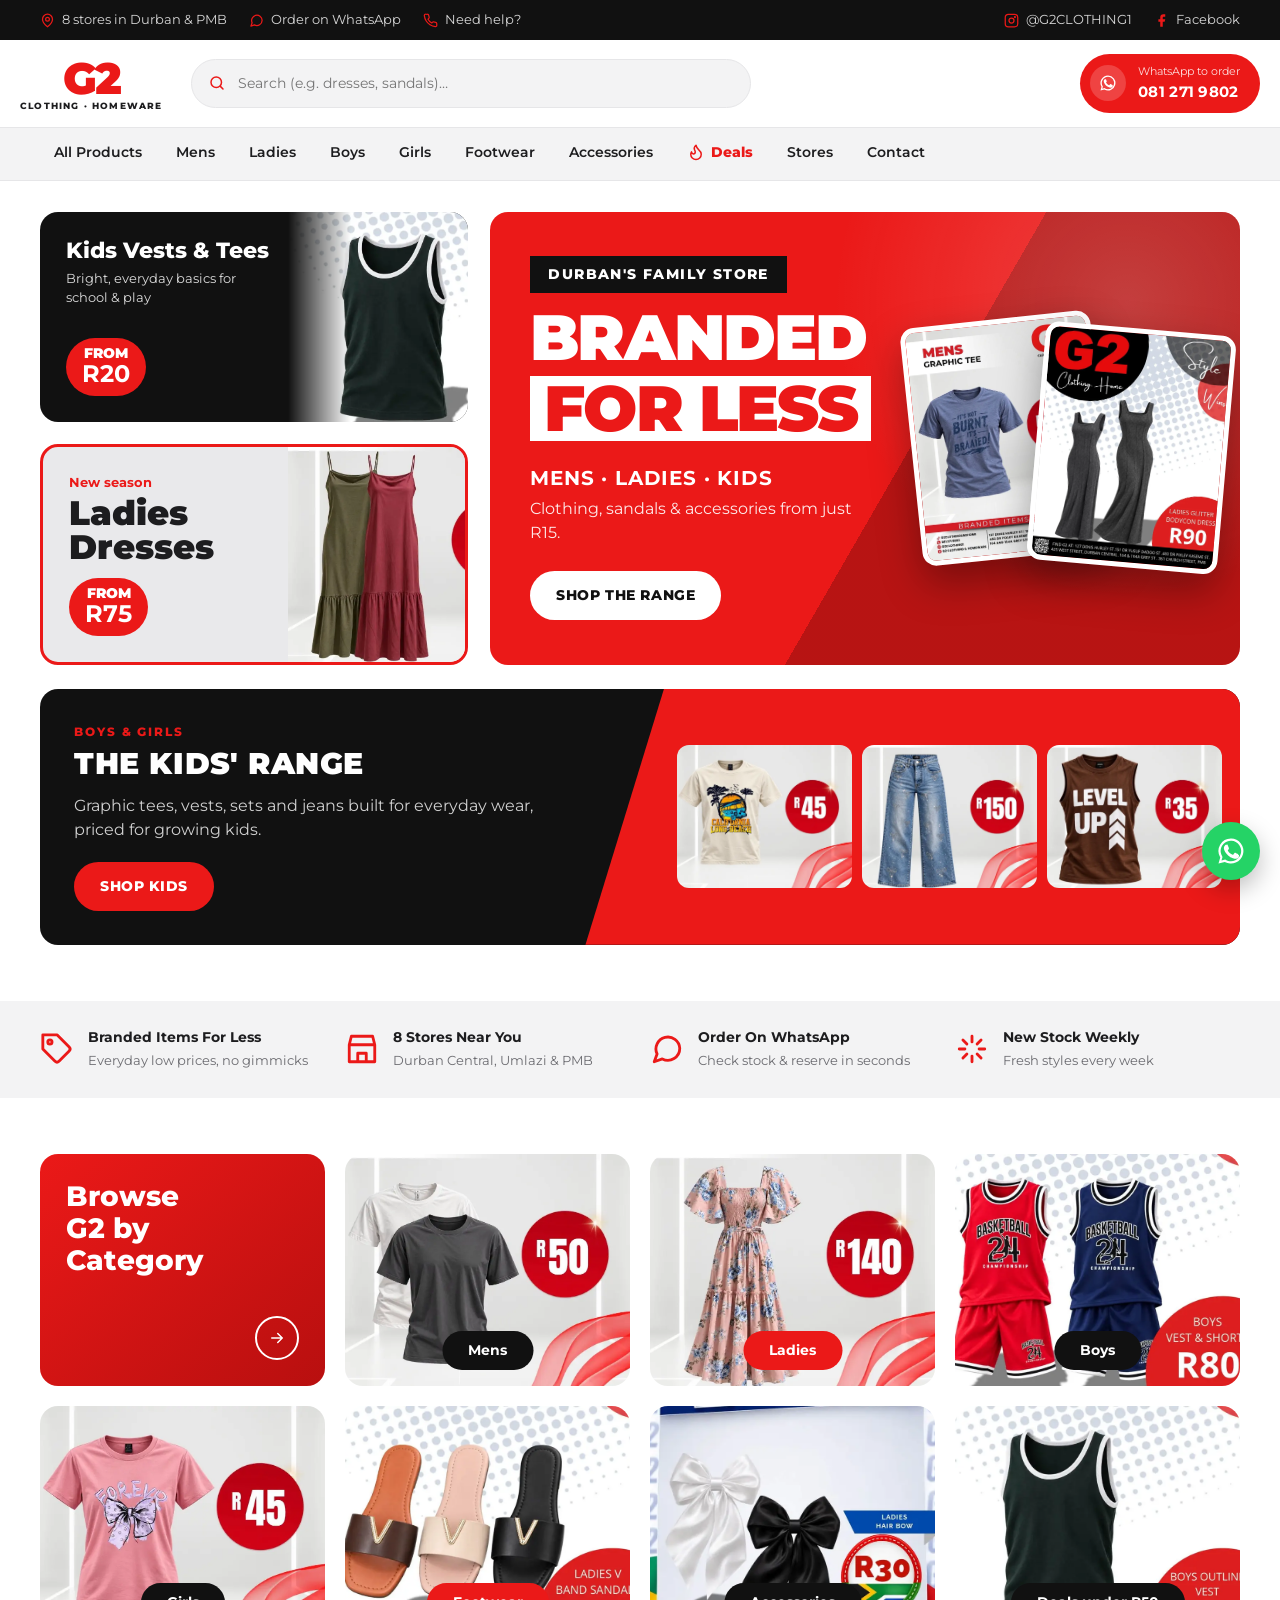
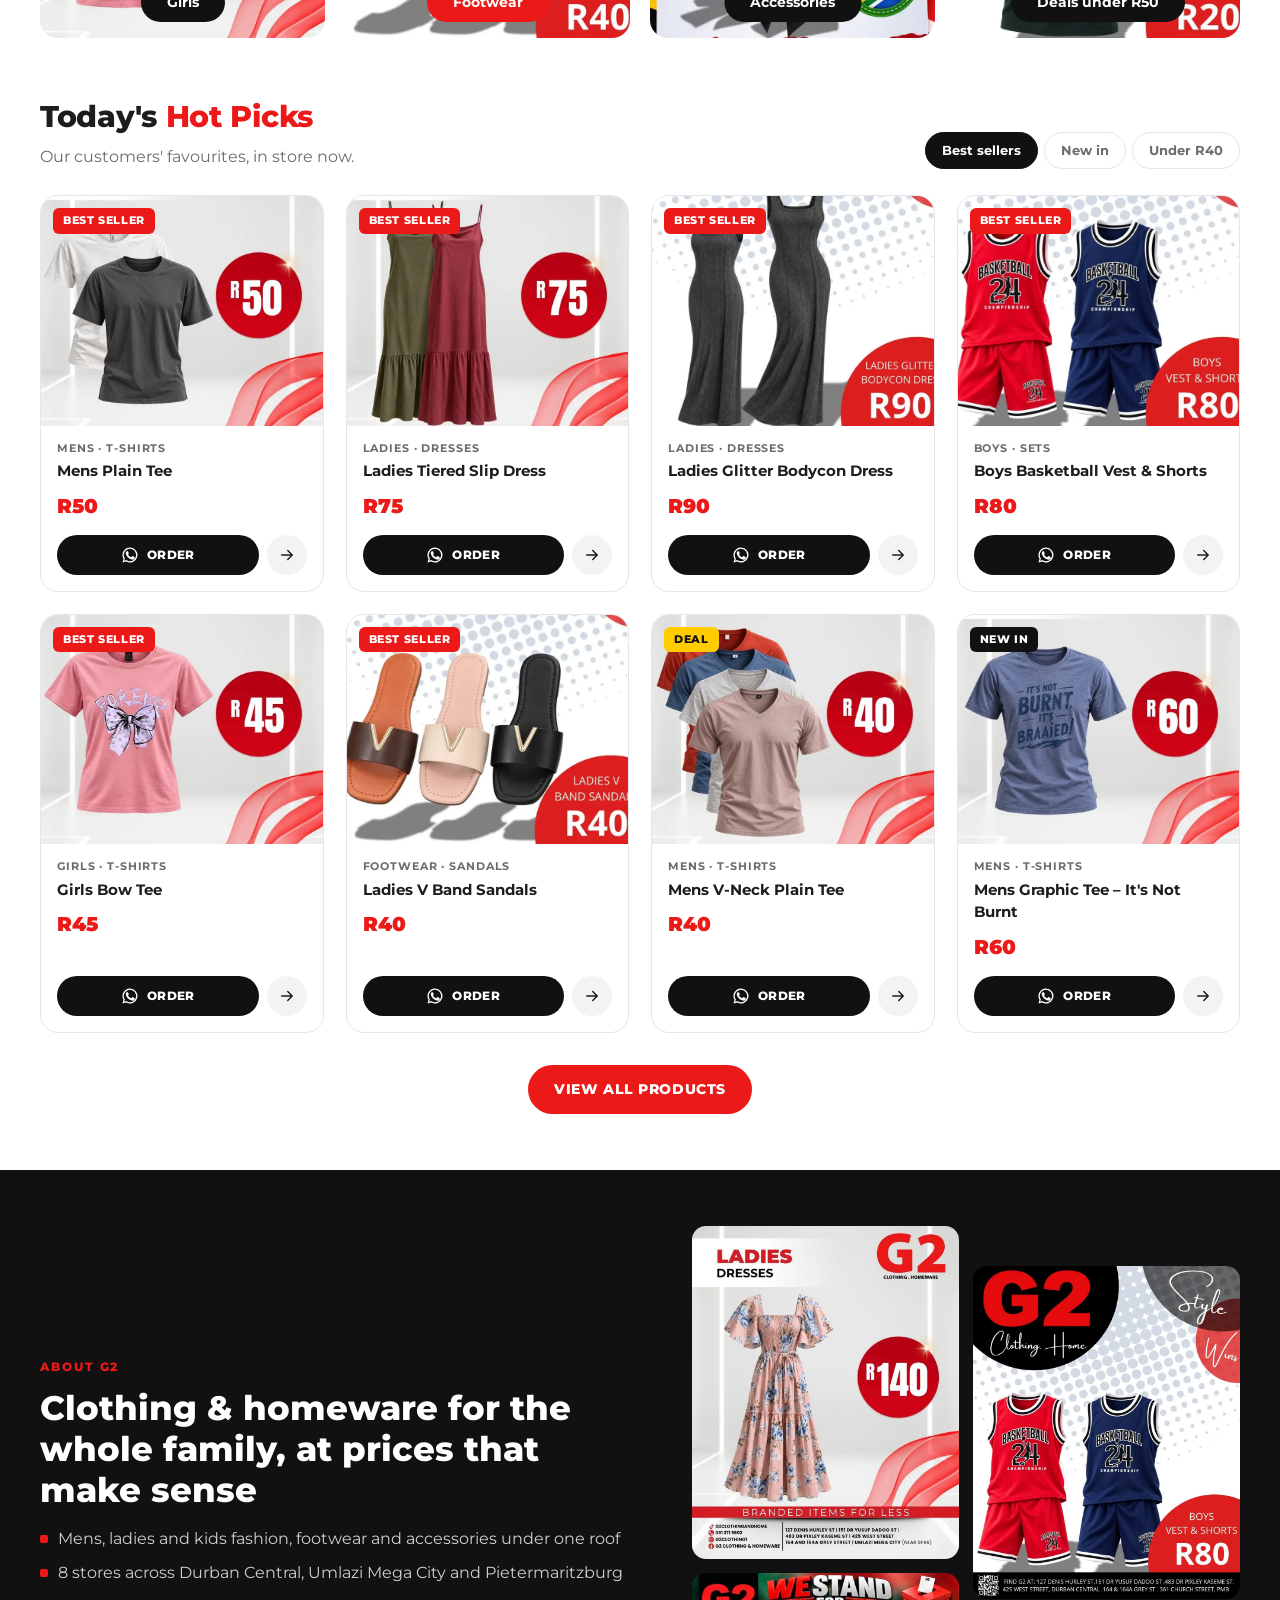
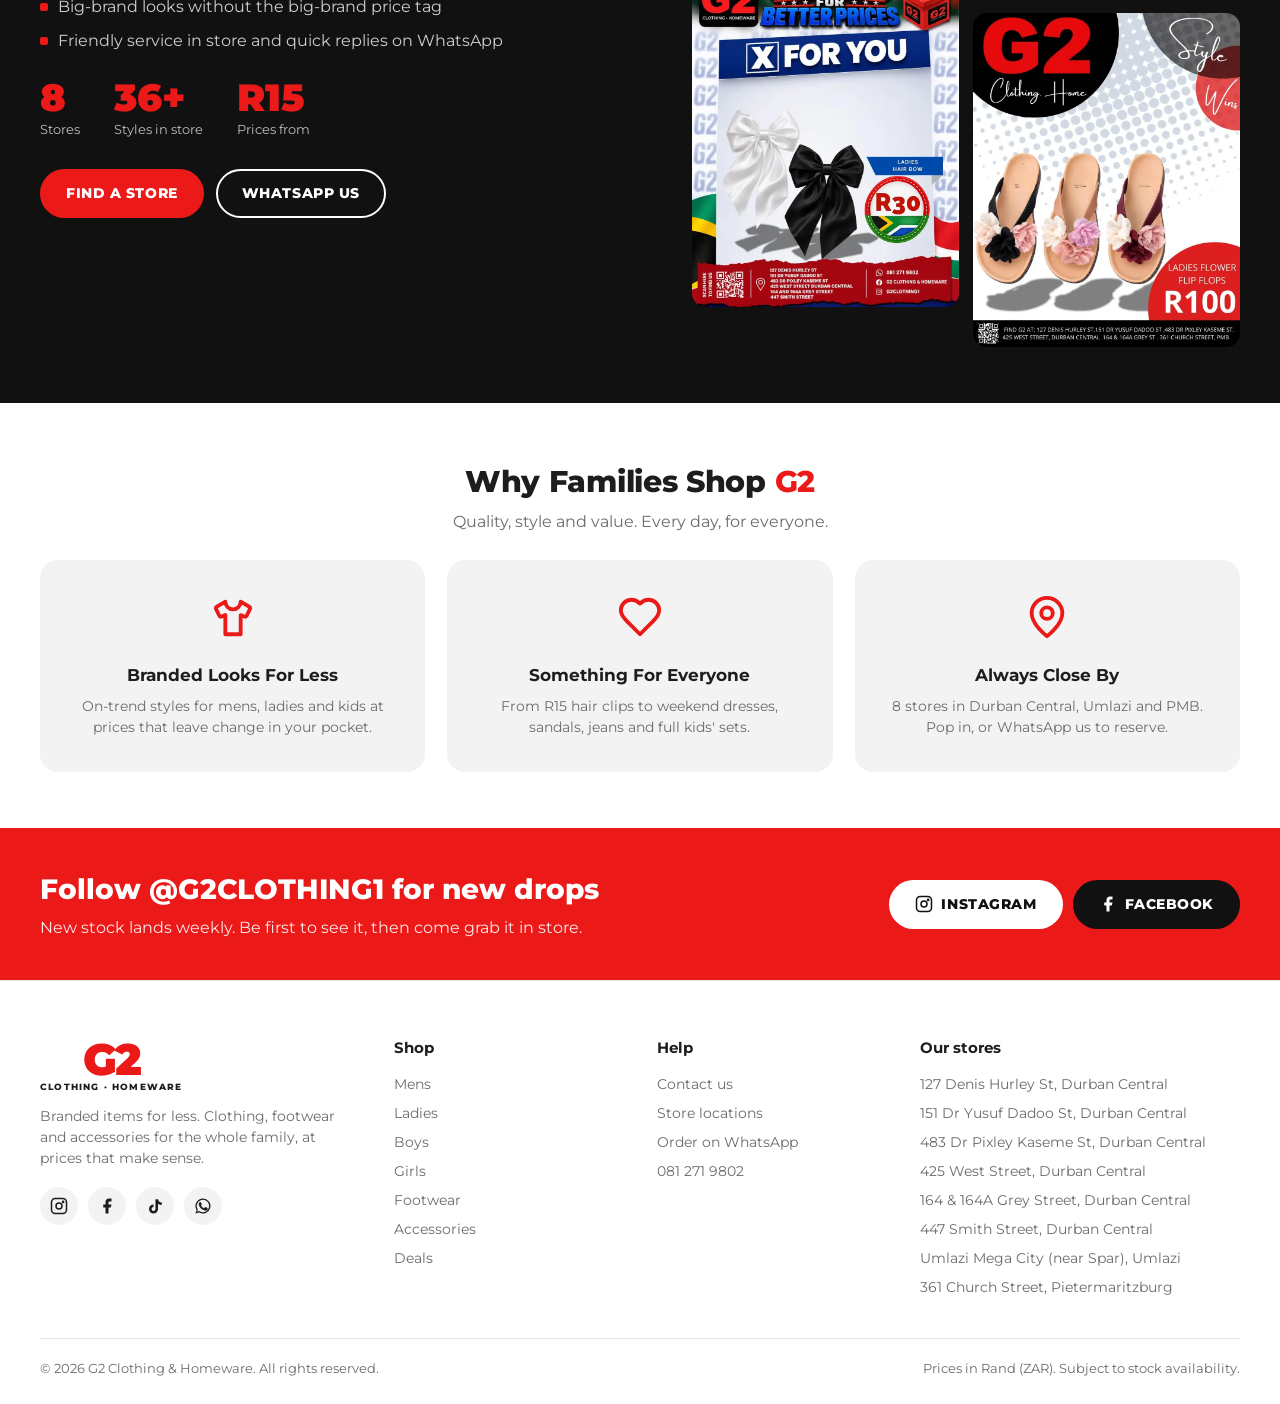
<file: index.html>
<!doctype html>
<html lang="en">
<head>
  <meta charset="utf-8">
  <meta name="viewport" content="width=device-width, initial-scale=1">
  <title>G2 Clothing &amp; Homeware | Branded Items For Less</title>
  <meta name="description" content="G2 Clothing & Homeware: branded clothing, footwear and accessories for the whole family at low prices. 8 stores in Durban Central, Umlazi and Pietermaritzburg. Order on WhatsApp.">
  <meta property="og:title" content="G2 Clothing & Homeware | Branded Items For Less">
  <meta property="og:description" content="Mens, ladies and kids clothing, sandals and accessories from R15. 8 stores in Durban & PMB.">
  <meta property="og:image" content="assets/flyers/ladies-floral-flutter-dress.webp">
  <meta name="theme-color" content="#eb1918">
  <link rel="icon" href="assets/favicon.svg" type="image/svg+xml">
  <link rel="preconnect" href="https://fonts.googleapis.com">
  <link rel="preconnect" href="https://fonts.gstatic.com" crossorigin>
  <link href="https://fonts.googleapis.com/css2?family=Montserrat:wght@400;500;600;700;800;900&display=swap" rel="stylesheet">
  <link rel="stylesheet" href="css/styles.css">
</head>
<body data-page="home">
  <div id="site-header"></div>

  <main>
    <!-- Hero -->
    <section class="hero">
      <div class="container hero-grid">
        <div class="hero-side">
          <a class="promo promo-black" href="shop.html?deals=1">
            <div class="promo-copy">
              <div>
                <h3>Kids Vests &amp; Tees</h3>
                <p>Bright, everyday basics for school &amp; play</p>
              </div>
              <span class="price-chip">FROM<b>R20</b></span>
            </div>
            <img src="assets/img/products/boys-outline-vest.webp" alt="Boys outline vest">
          </a>
          <a class="promo promo-grey" href="shop.html?cat=ladies">
            <div class="promo-copy">
              <div>
                <p style="opacity:1;font-weight:700;color:var(--red);margin:0 0 4px">New season</p>
                <h3 class="promo-script">Ladies<br>Dresses</h3>
              </div>
              <span class="price-chip">FROM<b>R75</b></span>
            </div>
            <img src="assets/img/products/ladies-slip-dress.webp" alt="Ladies tiered slip dress">
          </a>
        </div>

        <div class="hero-main">
          <div class="hero-copy">
            <span class="tag-black">DURBAN'S FAMILY STORE</span>
            <h1>Branded<br><em>for less</em></h1>
            <p class="lead">Mens · Ladies · Kids</p>
            <p class="sub">Clothing, sandals &amp; accessories from just R15.</p>
            <a class="btn btn-white" href="shop.html">Shop the range</a>
          </div>
          <div class="hero-art" aria-hidden="true">
            <img src="assets/flyers/mens-graphic-tee-burnt.webp" alt="">
            <img src="assets/flyers/ladies-glitter-bodycon-dress.webp" alt="">
          </div>
        </div>
      </div>
    </section>

    <!-- Wide banner -->
    <section style="padding-top:0">
      <div class="container">
        <div class="banner">
          <div class="banner-copy">
            <span class="eyebrow">Boys &amp; Girls</span>
            <h2>The Kids' Range</h2>
            <p>Graphic tees, vests, sets and jeans built for everyday wear, priced for growing kids.</p>
            <a class="btn btn-red" href="shop.html?cat=girls">Shop kids</a>
          </div>
          <div class="banner-art" aria-hidden="true">
            <img src="assets/img/products/boys-california-tee.webp" alt="">
            <img src="assets/img/products/girls-jeans.webp" alt="">
            <img src="assets/img/products/boys-level-up-vest.webp" alt="">
          </div>
        </div>
      </div>
    </section>

    <!-- Trust strip -->
    <div class="trust">
      <div class="container trust-grid">
        <div class="trust-item"><span data-icon="tag"></span><div><strong>Branded Items For Less</strong><span>Everyday low prices, no gimmicks</span></div></div>
        <div class="trust-item"><span data-icon="store"></span><div><strong>8 Stores Near You</strong><span>Durban Central, Umlazi &amp; PMB</span></div></div>
        <div class="trust-item"><span data-icon="chat"></span><div><strong>Order On WhatsApp</strong><span>Check stock &amp; reserve in seconds</span></div></div>
        <div class="trust-item"><span data-icon="sparkle"></span><div><strong>New Stock Weekly</strong><span>Fresh styles every week</span></div></div>
      </div>
    </div>

    <!-- Categories -->
    <section>
      <div class="container">
        <div class="cat-grid" id="cat-tiles"></div>
      </div>
    </section>

    <!-- Hot picks -->
    <section style="padding-top:0">
      <div class="container">
        <div class="section-head">
          <div><h2>Today's <span>Hot Picks</span></h2><p>Our customers' favourites, in store now.</p></div>
          <div class="tabs" id="hot-tabs" role="group" aria-label="Filter hot picks">
            <button class="tab" data-kind="best" aria-pressed="true">Best sellers</button>
            <button class="tab" data-kind="new" aria-pressed="false">New in</button>
            <button class="tab" data-kind="deals" aria-pressed="false">Under R40</button>
          </div>
        </div>
        <div class="product-grid" id="hot-grid"></div>
        <p style="text-align:center;margin:32px 0 0"><a class="btn btn-red" href="shop.html">View all products</a></p>
      </div>
    </section>

    <!-- About -->
    <section class="about">
      <div class="container about-grid">
        <div>
          <span class="eyebrow">About G2</span>
          <h2>Clothing &amp; homeware for the whole family, at prices that make sense</h2>
          <ul>
            <li>Mens, ladies and kids fashion, footwear and accessories under one roof</li>
            <li>8 stores across Durban Central, Umlazi Mega City and Pietermaritzburg</li>
            <li>Big-brand looks without the big-brand price tag</li>
            <li>Friendly service in store and quick replies on WhatsApp</li>
          </ul>
          <div class="stats">
            <div class="stat"><strong>8</strong><span>Stores</span></div>
            <div class="stat"><strong id="stat-products">36+</strong><span>Styles in store</span></div>
            <div class="stat"><strong>R15</strong><span>Prices from</span></div>
          </div>
          <div class="about-actions">
            <a class="btn btn-red" href="stores.html">Find a store</a>
            <a class="btn btn-outline" data-wa="Hi G2!" href="contact.html">WhatsApp us</a>
          </div>
        </div>
        <div class="collage" aria-hidden="true">
          <img src="assets/flyers/ladies-floral-flutter-dress.webp" alt="" loading="lazy">
          <img src="assets/flyers/boys-basketball-vest-shorts.webp" alt="" loading="lazy">
          <img src="assets/flyers/ladies-hair-bow.webp" alt="" loading="lazy">
          <img src="assets/flyers/ladies-flower-flip-flops.webp" alt="" loading="lazy">
        </div>
      </div>
    </section>

    <!-- Why -->
    <section class="why">
      <div class="container">
        <div class="section-head"><div><h2>Why Families Shop <span>G2</span></h2><p>Quality, style and value. Every day, for everyone.</p></div></div>
        <div class="why-grid">
          <div class="why-card"><span data-icon="shirt"></span><h3>Branded Looks For Less</h3><p>On-trend styles for mens, ladies and kids at prices that leave change in your pocket.</p></div>
          <div class="why-card"><span data-icon="heart"></span><h3>Something For Everyone</h3><p>From R15 hair clips to weekend dresses, sandals, jeans and full kids' sets.</p></div>
          <div class="why-card"><span data-icon="pin"></span><h3>Always Close By</h3><p>8 stores in Durban Central, Umlazi and PMB. Pop in, or WhatsApp us to reserve.</p></div>
        </div>
      </div>
    </section>
  </main>

  <div id="site-footer"></div>

  <script src="js/products.js"></script>
  <script src="js/main.js"></script>
</body>
</html>
</file>
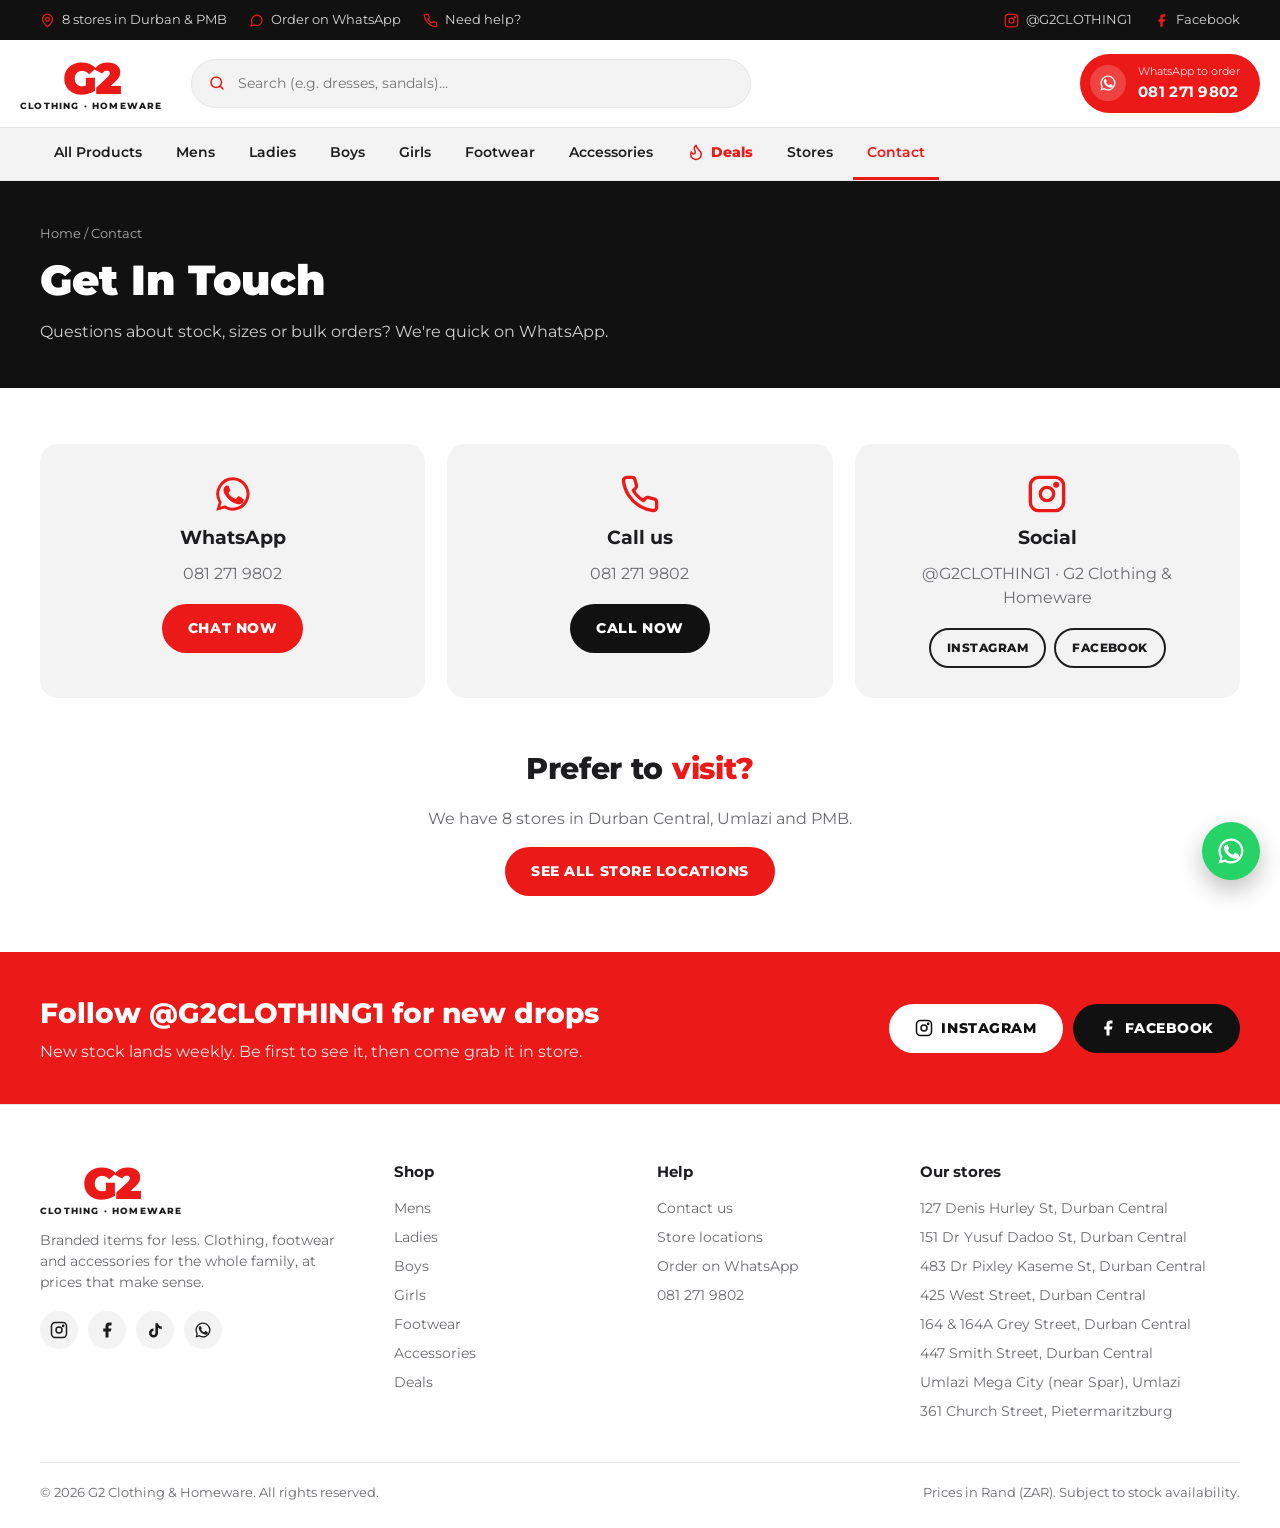
<file: contact.html>
<!doctype html>
<html lang="en">
<head>
  <meta charset="utf-8">
  <meta name="viewport" content="width=device-width, initial-scale=1">
  <title>Contact | G2 Clothing &amp; Homeware</title>
  <meta name="description" content="Contact G2 Clothing & Homeware on WhatsApp 081 271 9802, Instagram @G2CLOTHING1 or Facebook.">
  <meta name="theme-color" content="#eb1918">
  <link rel="icon" href="assets/favicon.svg" type="image/svg+xml">
  <link rel="preconnect" href="https://fonts.googleapis.com">
  <link rel="preconnect" href="https://fonts.gstatic.com" crossorigin>
  <link href="https://fonts.googleapis.com/css2?family=Montserrat:wght@400;500;600;700;800;900&display=swap" rel="stylesheet">
  <link rel="stylesheet" href="css/styles.css">
</head>
<body data-page="contact">
  <div id="site-header"></div>
  <main>
    <div class="page-hero"><div class="container">
      <div class="breadcrumb"><a href="index.html">Home</a> / Contact</div>
      <h1>Get In Touch</h1>
      <p>Questions about stock, sizes or bulk orders? We're quick on WhatsApp.</p>
    </div></div>
    <section>
      <div class="container contact-grid">
        <div class="contact-card"><span data-icon="wa"></span><h3>WhatsApp</h3><p>081 271 9802</p><a class="btn btn-red" data-wa="Hi G2!" href="#">Chat now</a></div>
        <div class="contact-card"><span data-icon="phone"></span><h3>Call us</h3><p>081 271 9802</p><a class="btn btn-black" data-tel href="#">Call now</a></div>
        <div class="contact-card"><span data-icon="insta"></span><h3>Social</h3><p>@G2CLOTHING1 · G2 Clothing &amp; Homeware</p><div style="display:flex;gap:8px;flex-wrap:wrap;justify-content:center"><a class="btn btn-outline btn-sm" data-ig href="#">Instagram</a><a class="btn btn-outline btn-sm" data-fb href="#">Facebook</a></div></div>
      </div>
      <div class="container" style="margin-top:48px;text-align:center">
        <h2 class="section-title">Prefer to <span>visit?</span></h2>
        <p style="color:var(--muted)">We have 8 stores in Durban Central, Umlazi and PMB.</p>
        <a class="btn btn-red" href="stores.html">See all store locations</a>
      </div>
    </section>
  </main>

  <div id="site-footer"></div>

  <script src="js/products.js"></script>
  <script src="js/main.js"></script>
</body>
</html>
</file>
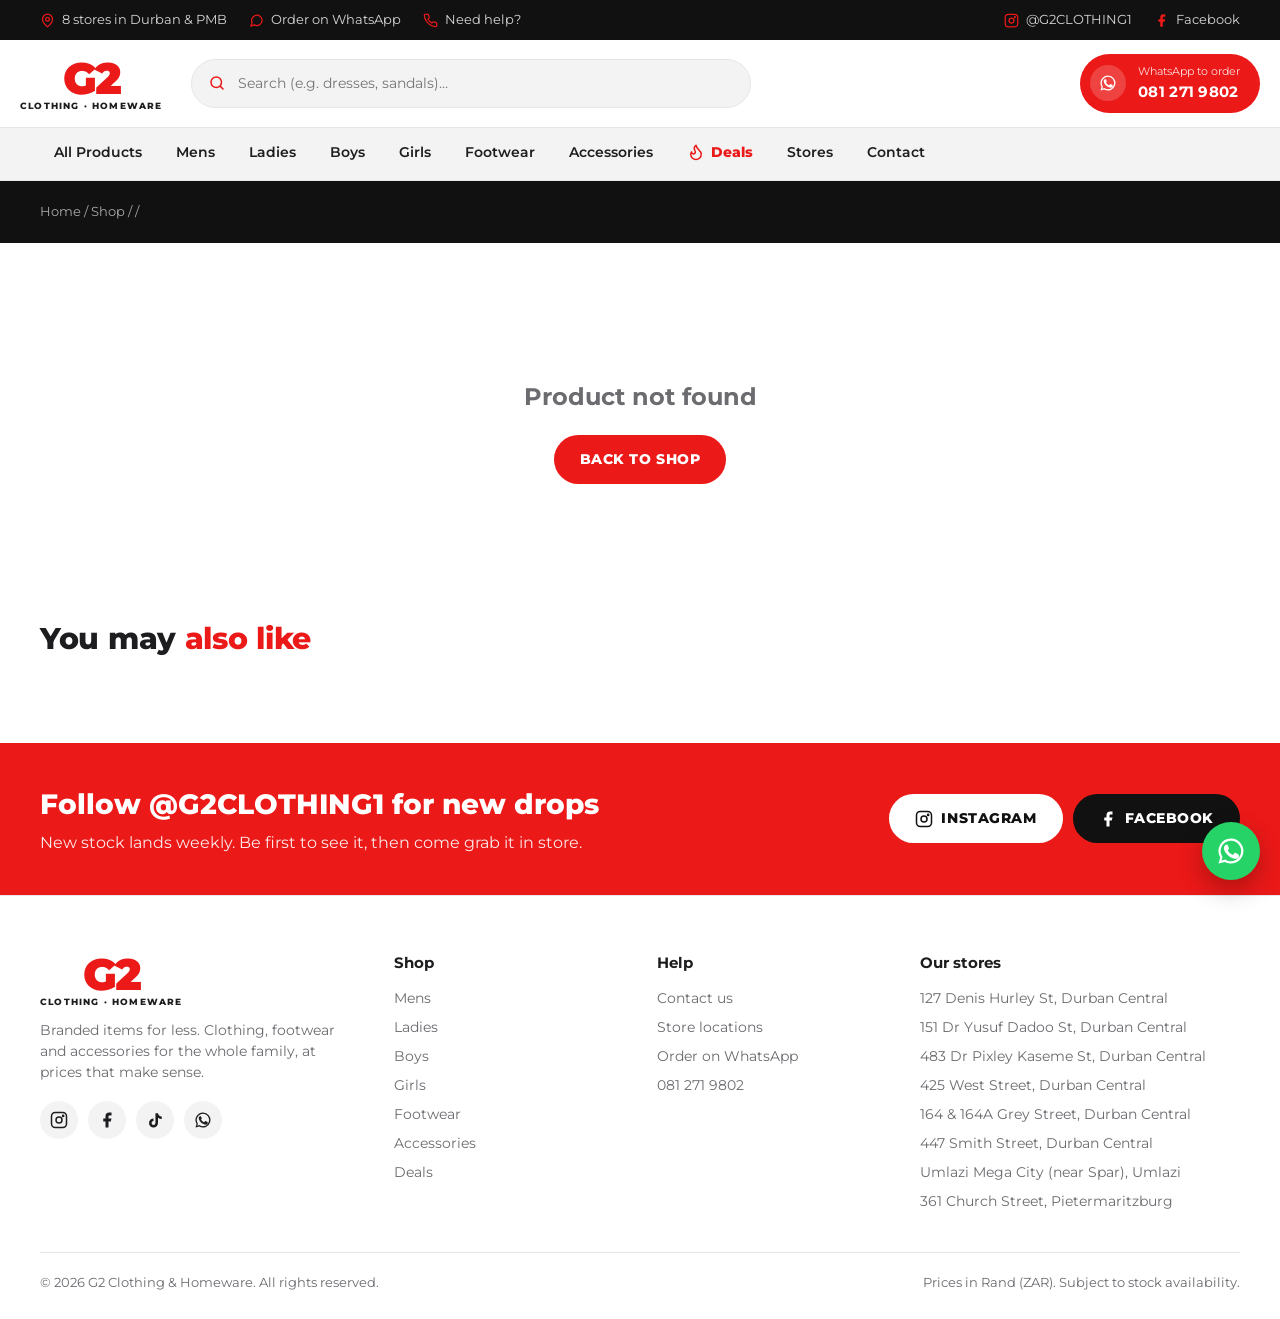
<file: product.html>
<!doctype html>
<html lang="en">
<head>
  <meta charset="utf-8">
  <meta name="viewport" content="width=device-width, initial-scale=1">
  <title>Product | G2 Clothing &amp; Homeware</title>
  <meta name="description" content="G2 Clothing & Homeware product details. Order on WhatsApp or find it in store.">
  <meta name="theme-color" content="#eb1918">
  <link rel="icon" href="assets/favicon.svg" type="image/svg+xml">
  <link rel="preconnect" href="https://fonts.googleapis.com">
  <link rel="preconnect" href="https://fonts.gstatic.com" crossorigin>
  <link href="https://fonts.googleapis.com/css2?family=Montserrat:wght@400;500;600;700;800;900&display=swap" rel="stylesheet">
  <link rel="stylesheet" href="css/styles.css">
</head>
<body data-page="product">
  <div id="site-header"></div>
  <main>
    <div class="page-hero" style="padding:22px 0"><div class="container">
      <div class="breadcrumb"><a href="index.html">Home</a> / <a href="shop.html">Shop</a> / <span id="crumb-cat"></span> / <span id="crumb-name"></span></div>
    </div></div>
    <section>
      <div class="container" id="product-root"></div>
    </section>
    <section style="padding-top:0">
      <div class="container">
        <div class="section-head"><h2>You may <span>also like</span></h2></div>
        <div class="product-grid" id="related-grid"></div>
      </div>
    </section>
  </main>

  <div id="site-footer"></div>

  <script src="js/products.js"></script>
  <script src="js/main.js"></script>
</body>
</html>
</file>
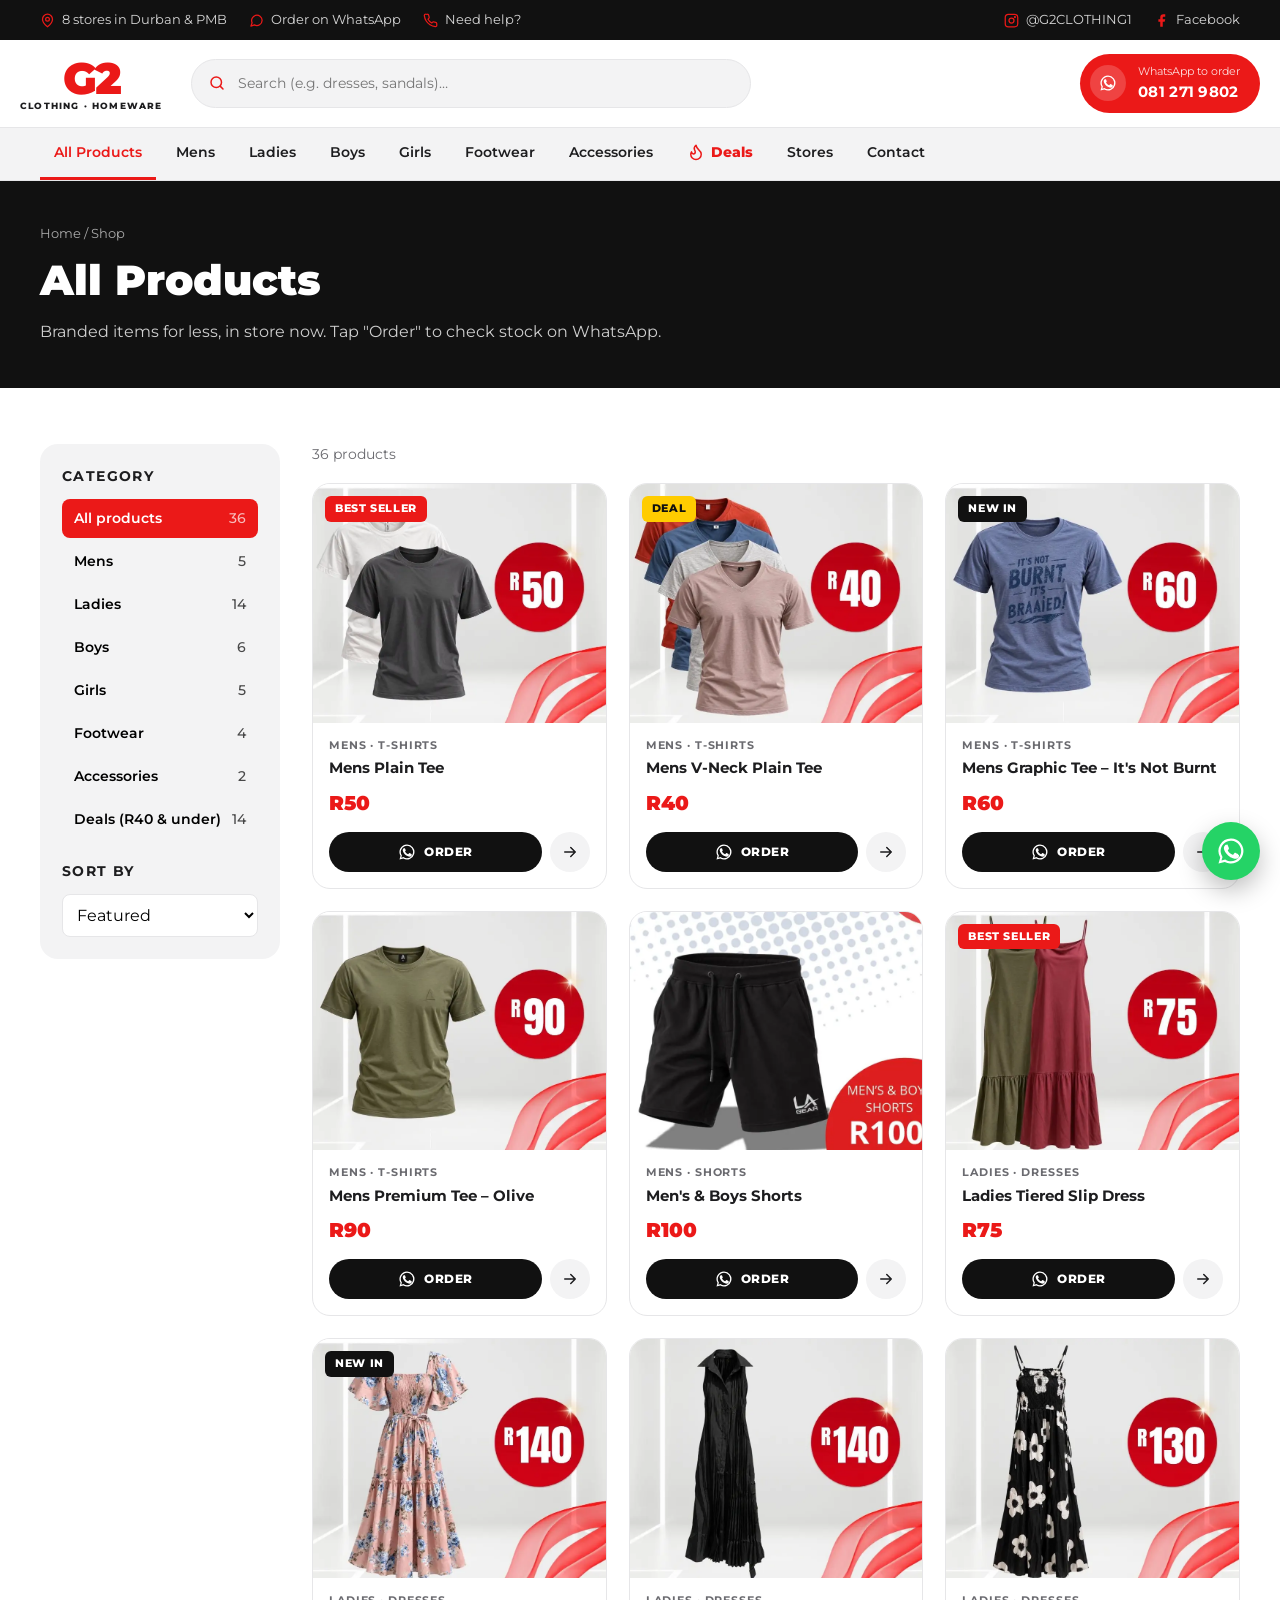
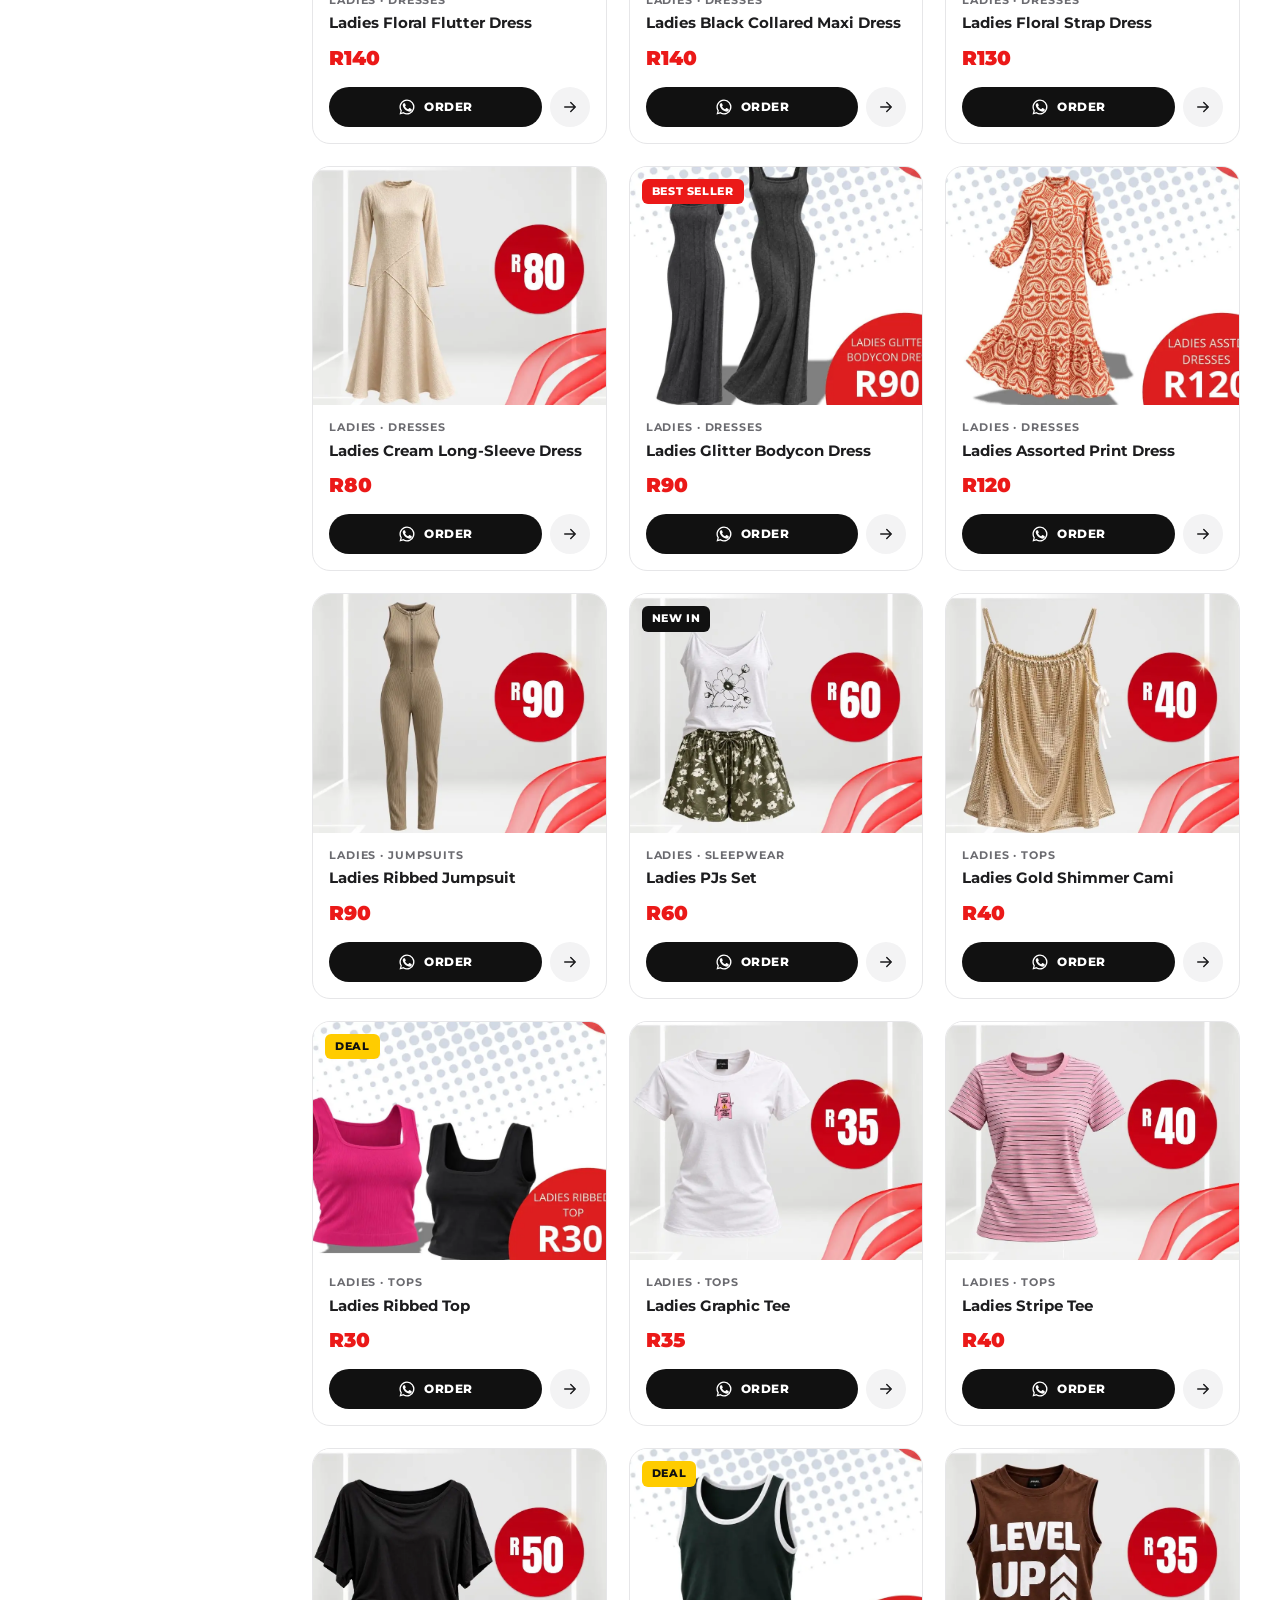
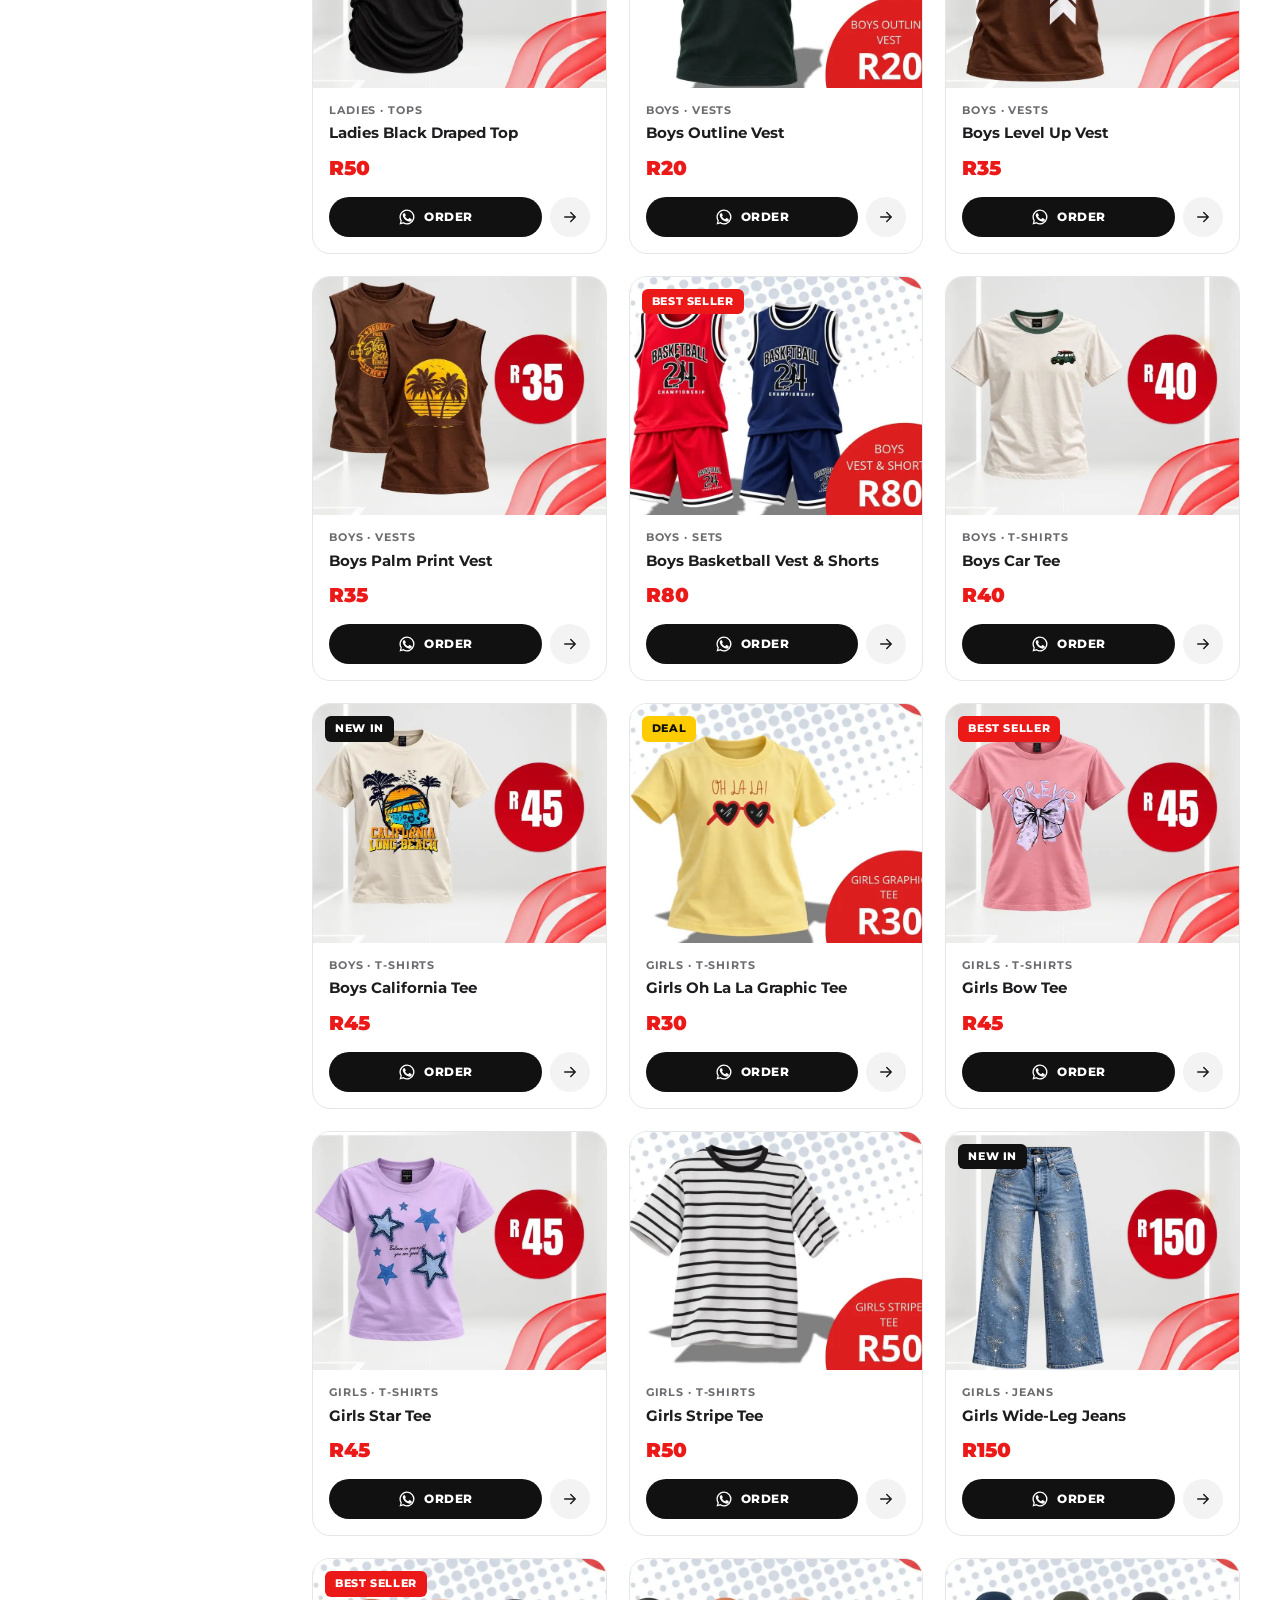
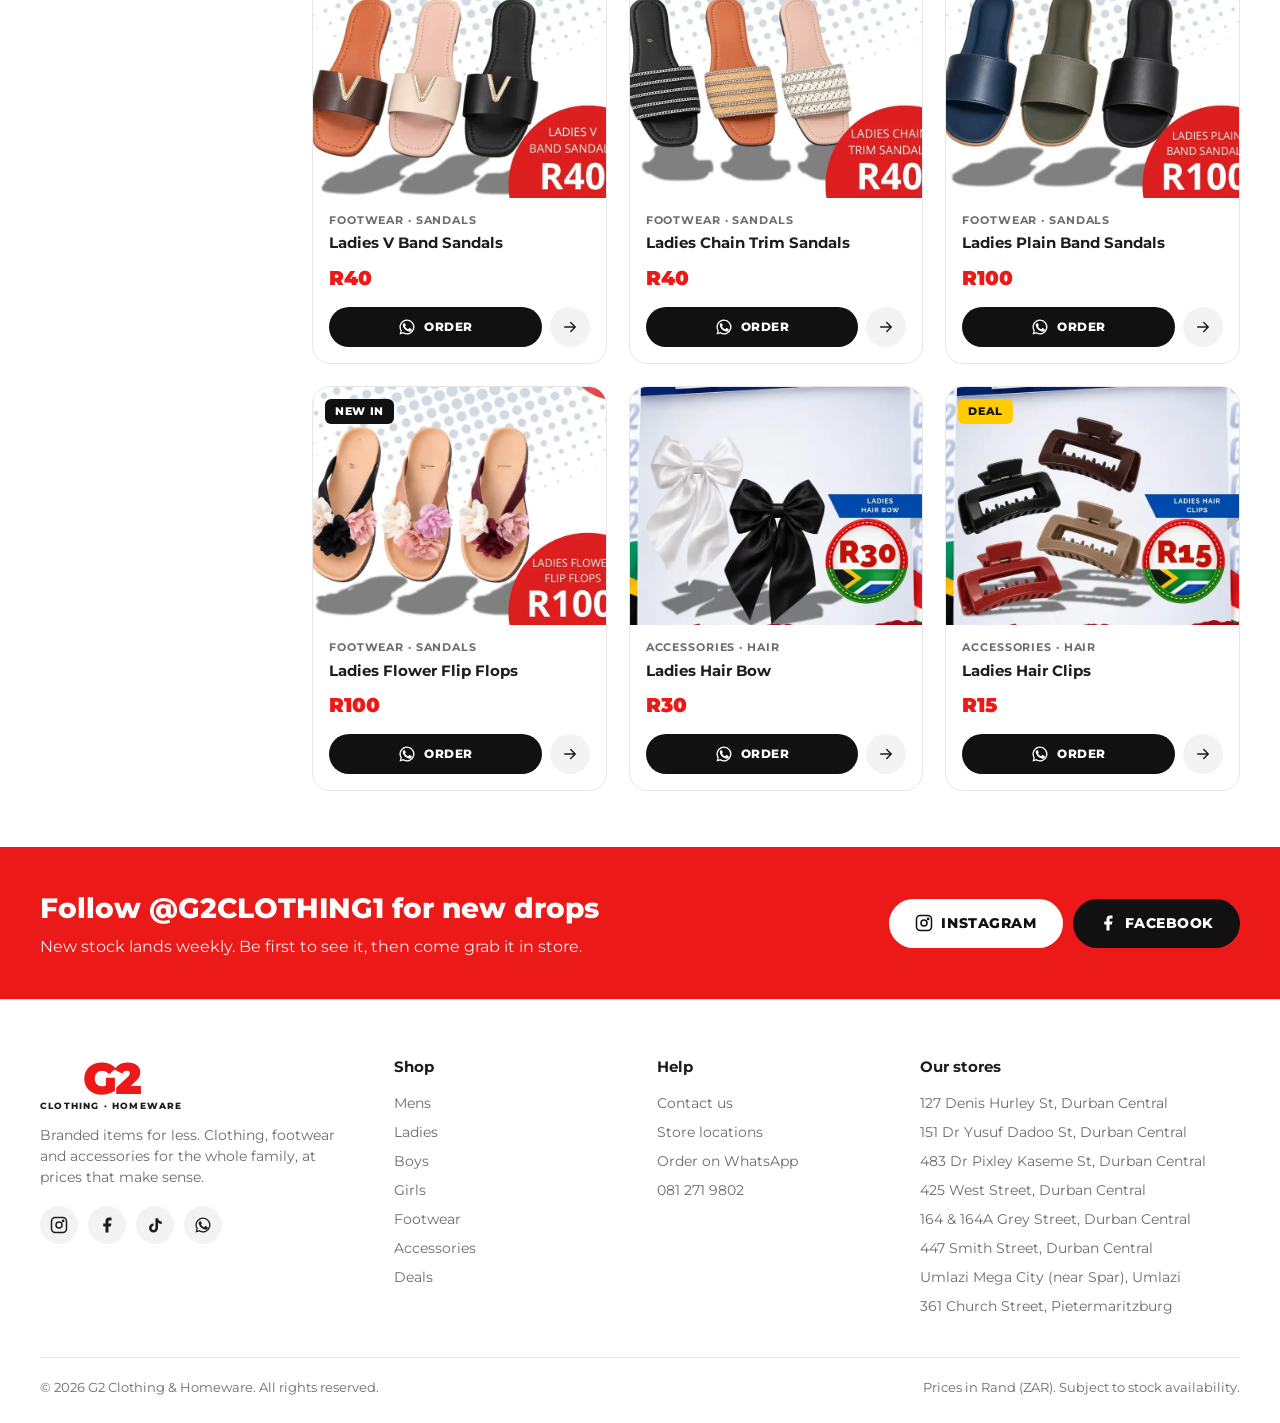
<file: shop.html>
<!doctype html>
<html lang="en">
<head>
  <meta charset="utf-8">
  <meta name="viewport" content="width=device-width, initial-scale=1">
  <title>Shop | G2 Clothing &amp; Homeware</title>
  <meta name="description" content="Shop G2 clothing, footwear and accessories for mens, ladies, boys and girls. Prices from R15.">
  <meta name="theme-color" content="#eb1918">
  <link rel="icon" href="assets/favicon.svg" type="image/svg+xml">
  <link rel="preconnect" href="https://fonts.googleapis.com">
  <link rel="preconnect" href="https://fonts.gstatic.com" crossorigin>
  <link href="https://fonts.googleapis.com/css2?family=Montserrat:wght@400;500;600;700;800;900&display=swap" rel="stylesheet">
  <link rel="stylesheet" href="css/styles.css">
</head>
<body data-page="shop">
  <div id="site-header"></div>
  <main>
    <div class="page-hero"><div class="container">
      <div class="breadcrumb"><a href="index.html">Home</a> / Shop</div>
      <h1 id="shop-title">All Products</h1>
      <p>Branded items for less, in store now. Tap "Order" to check stock on WhatsApp.</p>
    </div></div>
    <section>
      <div class="container shop-layout">
        <aside class="filters" aria-label="Filters">
          <h3>Category</h3>
          <ul class="filter-list" id="filter-cats"></ul>
          <h3><label for="sort">Sort by</label></h3>
          <select id="sort">
            <option value="featured">Featured</option>
            <option value="low">Price: low to high</option>
            <option value="high">Price: high to low</option>
          </select>
        </aside>
        <div>
          <div class="shop-toolbar"><span class="result-count" id="result-count" aria-live="polite"></span></div>
          <div class="product-grid" id="shop-grid"></div>
        </div>
      </div>
    </section>
  </main>

  <div id="site-footer"></div>

  <script src="js/products.js"></script>
  <script src="js/main.js"></script>
</body>
</html>
</file>
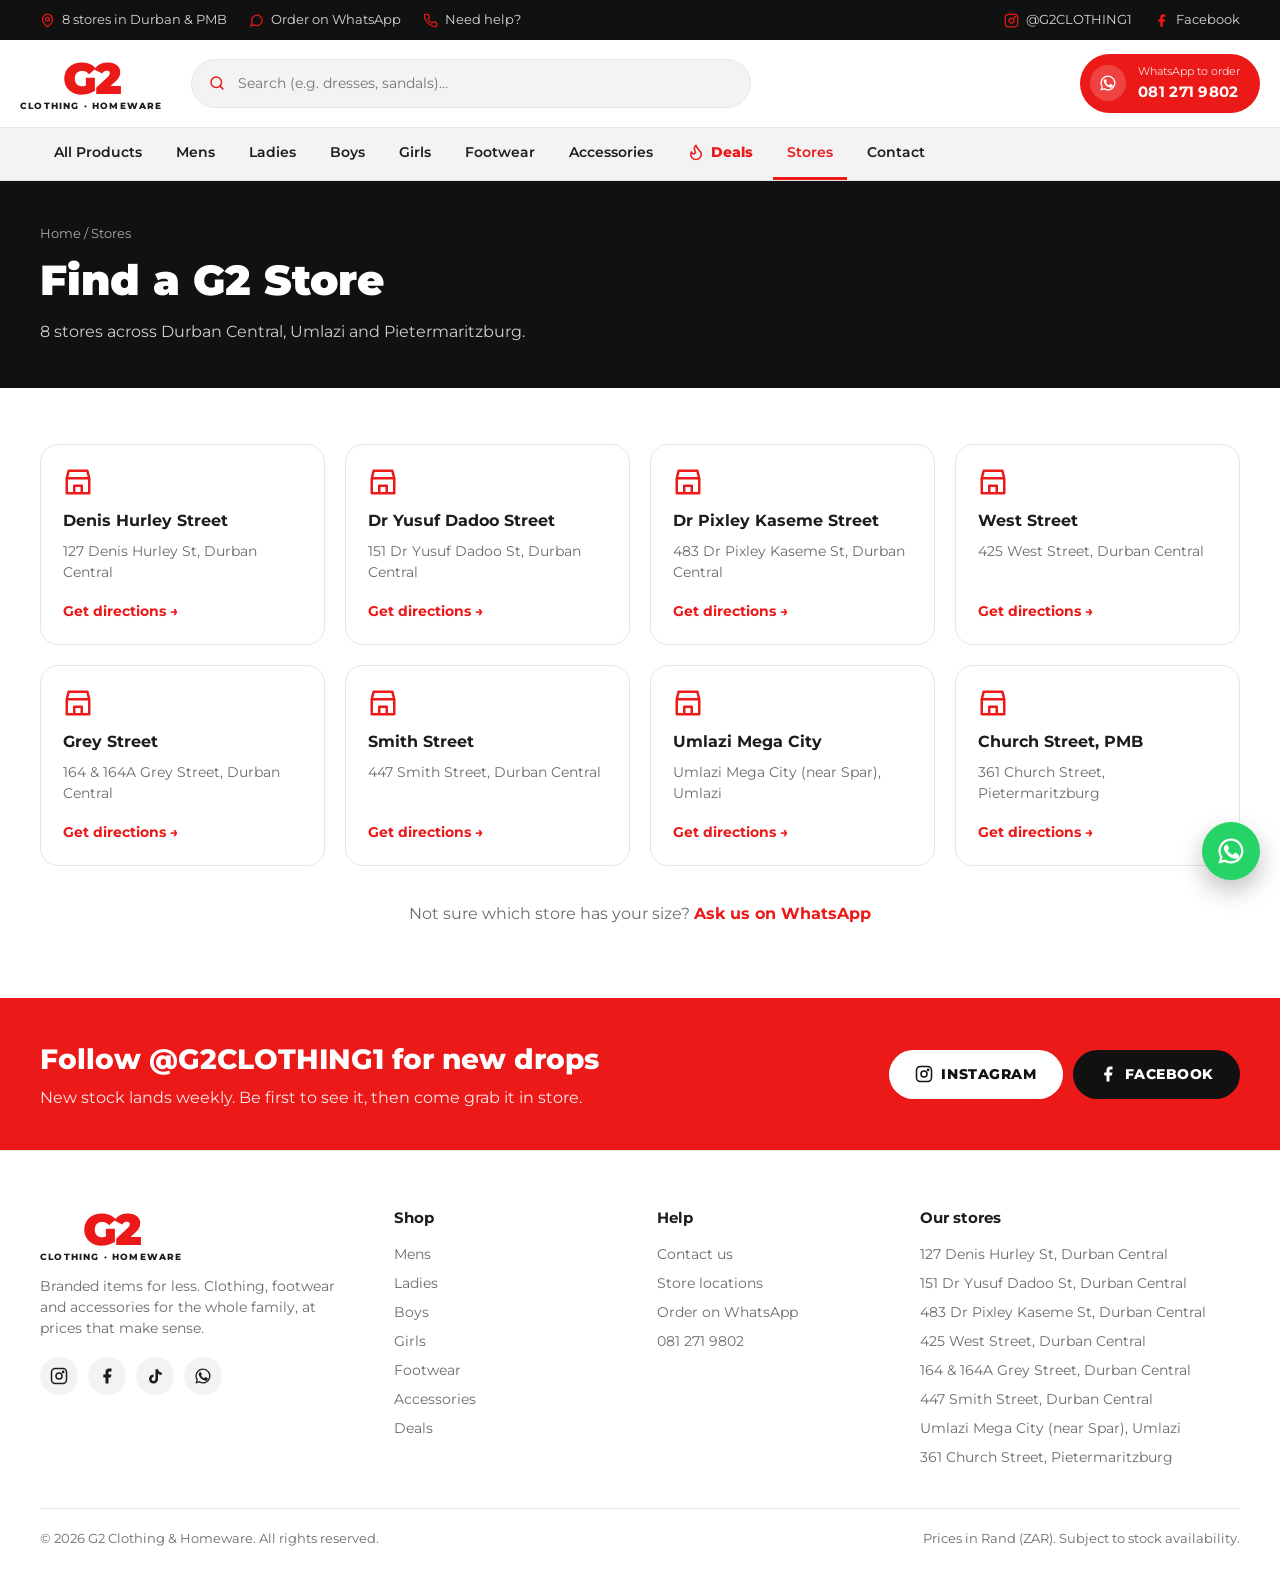
<file: stores.html>
<!doctype html>
<html lang="en">
<head>
  <meta charset="utf-8">
  <meta name="viewport" content="width=device-width, initial-scale=1">
  <title>Store Locations | G2 Clothing &amp; Homeware</title>
  <meta name="description" content="Find a G2 Clothing & Homeware store: 8 stores in Durban Central, Umlazi Mega City and Pietermaritzburg.">
  <meta name="theme-color" content="#eb1918">
  <link rel="icon" href="assets/favicon.svg" type="image/svg+xml">
  <link rel="preconnect" href="https://fonts.googleapis.com">
  <link rel="preconnect" href="https://fonts.gstatic.com" crossorigin>
  <link href="https://fonts.googleapis.com/css2?family=Montserrat:wght@400;500;600;700;800;900&display=swap" rel="stylesheet">
  <link rel="stylesheet" href="css/styles.css">
</head>
<body data-page="stores">
  <div id="site-header"></div>
  <main>
    <div class="page-hero"><div class="container">
      <div class="breadcrumb"><a href="index.html">Home</a> / Stores</div>
      <h1>Find a G2 Store</h1>
      <p>8 stores across Durban Central, Umlazi and Pietermaritzburg.</p>
    </div></div>
    <section>
      <div class="container">
        <div class="store-grid" id="store-grid"></div>
        <p style="text-align:center;margin-top:36px;color:var(--muted)">Not sure which store has your size? <a data-wa="Hi G2! Which store has this in stock?" href="contact.html" style="color:var(--red);font-weight:700">Ask us on WhatsApp</a></p>
      </div>
    </section>
  </main>

  <div id="site-footer"></div>

  <script src="js/products.js"></script>
  <script src="js/main.js"></script>
</body>
</html>
</file>
<file: css/styles.css>
/* ===== Tokens ===== */
:root {
  --red: #eb1918;
  --red-dark: #b80f0f;
  --black: #111111;
  --ink: #1d1d1f;
  --muted: #6b6b70;
  --line: #e6e6e8;
  --grey: #f3f3f4;
  --grey-2: #e9e9eb;
  --white: #ffffff;
  --radius: 18px;
  --radius-sm: 10px;
  --shadow: 0 10px 30px rgba(0, 0, 0, 0.08);
  --max: 1240px;
  --font: "Montserrat", system-ui, -apple-system, "Segoe UI", Roboto, sans-serif;
}

*, *::before, *::after { box-sizing: border-box; }
html { scroll-behavior: smooth; }
body {
  margin: 0;
  font-family: var(--font);
  color: var(--ink);
  background: var(--white);
  line-height: 1.5;
  -webkit-font-smoothing: antialiased;
}
img { max-width: 100%; display: block; }
a { color: inherit; text-decoration: none; }
button { font: inherit; cursor: pointer; }
:focus-visible { outline: 3px solid var(--red); outline-offset: 2px; border-radius: 4px; }
.container { width: 100%; max-width: var(--max); margin: 0 auto; padding: 0 20px; }
.sr-only { position: absolute; width: 1px; height: 1px; overflow: hidden; clip: rect(0 0 0 0); white-space: nowrap; }
.icon { width: 18px; height: 18px; flex: none; }

/* ===== Buttons ===== */
.btn {
  display: inline-flex; align-items: center; justify-content: center; gap: 8px;
  padding: 12px 24px; border-radius: 999px; border: 2px solid transparent;
  font-weight: 800; font-size: 14px; letter-spacing: .04em; text-transform: uppercase;
  transition: transform .15s ease, background .15s ease, color .15s ease;
}
.btn:hover { transform: translateY(-1px); }
.btn-red { background: var(--red); color: var(--white); }
.btn-red:hover { background: var(--red-dark); }
.btn-white { background: var(--white); color: var(--black); }
.btn-black { background: var(--black); color: var(--white); }
.btn-outline { border-color: currentColor; background: transparent; }
.btn-sm { padding: 9px 16px; font-size: 12px; }
.btn-block { width: 100%; }

/* ===== Logo ===== */
.logo { display: inline-flex; flex-direction: column; align-items: center; line-height: 1; }
.logo-mark { font-weight: 900; font-size: 44px; color: var(--red); letter-spacing: -0.04em; }
.logo-sub { font-size: 8.5px; font-weight: 800; letter-spacing: .14em; margin-top: 2px; }
.logo-light .logo-sub { color: var(--white); }

/* ===== Top bar ===== */
.topbar { background: var(--black); color: #d6d6d6; font-size: 13px; }
.topbar .container { display: flex; justify-content: space-between; align-items: center; gap: 16px; min-height: 40px; }
.topbar-links { display: flex; gap: 22px; flex-wrap: wrap; }
.topbar a { display: inline-flex; align-items: center; gap: 7px; }
.topbar a:hover { color: var(--white); }
.topbar .icon { width: 15px; height: 15px; color: var(--red); }

/* ===== Header ===== */
.site-header { position: sticky; top: 0; z-index: 50; background: var(--white); box-shadow: 0 1px 0 var(--line); }
.header-main { display: flex; align-items: center; gap: 28px; padding: 14px 0; }
.search { flex: 1; position: relative; max-width: 560px; }
.search input {
  width: 100%; padding: 13px 18px 13px 46px; border-radius: 999px;
  border: 1px solid var(--line); background: var(--grey); font: inherit; font-size: 14px;
}
.search input:focus { outline: none; border-color: var(--red); background: var(--white); }
.search .icon { position: absolute; left: 17px; top: 50%; transform: translateY(-50%); color: var(--red); }
.header-cta {
  margin-left: auto; display: flex; align-items: center; gap: 12px;
  background: var(--red); color: var(--white); padding: 9px 20px 9px 10px; border-radius: 999px;
}
.header-cta .bubble { width: 36px; height: 36px; border-radius: 50%; background: rgba(255,255,255,.18); display: grid; place-items: center; }
.header-cta small { display: block; font-size: 11px; opacity: .85; }
.header-cta strong { font-size: 15px; letter-spacing: .02em; }
.header-cta:hover { background: var(--red-dark); }
.menu-toggle { display: none; background: none; border: 0; padding: 6px; }
.menu-toggle .icon { width: 28px; height: 28px; }

.main-nav { border-top: 1px solid var(--line); background: var(--grey); }
.main-nav ul { list-style: none; margin: 0; padding: 0; display: flex; gap: 6px; overflow-x: auto; }
.main-nav a {
  display: inline-flex; align-items: center; gap: 6px; padding: 14px 14px;
  font-weight: 600; font-size: 14px; white-space: nowrap; border-bottom: 3px solid transparent;
}
.main-nav a:hover, .main-nav a[aria-current="page"] { color: var(--red); border-bottom-color: var(--red); }
.main-nav .nav-deals { color: var(--red); font-weight: 800; }

/* ===== Sections ===== */
section { padding: 56px 0; }
.section-head { display: flex; justify-content: space-between; align-items: end; gap: 16px; margin-bottom: 26px; flex-wrap: wrap; }
.section-head h2, .section-title { margin: 0; font-size: clamp(22px, 3vw, 30px); font-weight: 800; letter-spacing: -0.01em; }
.section-head h2 span, .section-title span { color: var(--red); }
.section-head p { margin: 6px 0 0; color: var(--muted); }
.eyebrow { font-size: 12px; font-weight: 800; letter-spacing: .16em; color: var(--red); text-transform: uppercase; }

/* ===== Hero ===== */
.hero { padding-top: 32px; padding-bottom: 24px; }
.hero-grid { display: grid; grid-template-columns: 1fr 1.75fr; gap: 22px; }
.hero-side { display: grid; gap: 22px; }
.promo {
  position: relative; overflow: hidden; border-radius: var(--radius);
  display: flex; min-height: 210px; color: var(--white);
}
.promo-copy { position: relative; z-index: 2; padding: 26px; display: flex; flex-direction: column; justify-content: space-between; max-width: 62%; }
.promo h3 { margin: 0; font-size: 22px; font-weight: 800; line-height: 1.15; }
.promo p { margin: 6px 0 0; font-size: 13px; opacity: .85; }
.promo img { position: absolute; right: 0; bottom: 0; height: 100%; width: 42%; object-fit: cover; object-position: left center; }
.promo-black { background: var(--black); }
.promo-black img { -webkit-mask-image: linear-gradient(90deg, transparent, #000 35%); mask-image: linear-gradient(90deg, transparent, #000 35%); }
.promo-grey { background: var(--grey-2); color: var(--ink); border: 3px solid var(--red); }
.price-chip {
  align-self: flex-start; margin-top: 14px; background: var(--red); color: var(--white);
  border-radius: 999px; padding: 8px 16px; font-weight: 900; font-size: 14px; line-height: 1.1; text-align: center;
}
.price-chip b { display: block; font-size: 24px; }
.promo-script { font-size: 34px !important; line-height: 1 !important; font-weight: 900 !important; }

.hero-main {
  position: relative; overflow: hidden; border-radius: var(--radius);
  background: var(--red); color: var(--white); min-height: 440px;
  display: grid; grid-template-columns: 1fr 1fr; align-items: center;
}
.hero-main::before {
  content: ""; position: absolute; inset: 0;
  background: radial-gradient(circle at 85% 20%, rgba(255,255,255,.18), transparent 40%),
              linear-gradient(120deg, transparent 55%, rgba(0,0,0,.22) 55%);
}
.hero-copy { position: relative; z-index: 2; padding: 40px; }
.tag-black { display: inline-block; background: var(--black); color: var(--white); padding: 8px 18px; font-weight: 800; letter-spacing: .1em; font-size: 14px; }
.hero-copy h1 { margin: 14px 0 0; line-height: .95; font-weight: 900; font-size: clamp(40px, 5vw, 64px); letter-spacing: -0.03em; text-transform: uppercase; }
.hero-copy h1 em { font-style: normal; display: inline-block; white-space: nowrap; background: var(--white); color: var(--red); padding: 2px 14px; margin-top: 8px; }
.hero-copy .lead { font-size: 20px; font-weight: 700; margin: 22px 0 4px; letter-spacing: .04em; text-transform: uppercase; }
.hero-copy .sub { margin: 0 0 26px; opacity: .9; }
.hero-art { position: relative; z-index: 1; height: 100%; min-height: 380px; }
.hero-art img { position: absolute; width: 58%; aspect-ratio: 4 / 5; object-fit: cover; border-radius: 14px; box-shadow: 0 18px 40px rgba(0,0,0,.35); border: 5px solid var(--white); }
.hero-art img:nth-child(1) { left: 0; top: 50%; transform: translateY(-50%) rotate(-6deg); }
.hero-art img:nth-child(2) { right: 4%; top: 50%; transform: translateY(-46%) rotate(5deg); }

/* ===== Wide banner ===== */
.banner {
  position: relative; overflow: hidden; border-radius: var(--radius);
  background: var(--black); color: var(--white);
  display: grid; grid-template-columns: 1fr 1.2fr; align-items: stretch; min-height: 220px;
}
.banner-copy { padding: 34px; position: relative; z-index: 2; display: flex; flex-direction: column; justify-content: center; align-items: flex-start; }
.banner-copy h2 { margin: 0; font-size: clamp(22px, 3vw, 30px); font-weight: 900; text-transform: uppercase; letter-spacing: .02em; }
.banner-copy p { margin: 8px 0 20px; opacity: .8; }
.banner-art { position: relative; display: grid; grid-template-columns: repeat(3, 1fr); gap: 10px; padding: 18px; background: var(--red); clip-path: polygon(12% 0, 100% 0, 100% 100%, 0 100%); padding-left: 14%; }
.banner-art { align-items: center; }
.banner-art img { width: 100%; aspect-ratio: 800 / 652; object-fit: cover; border-radius: 12px; }

/* ===== Trust strip ===== */
.trust { background: var(--grey); padding: 26px 0; }
.trust-grid { display: grid; grid-template-columns: repeat(4, 1fr); gap: 20px; }
.trust-item { display: flex; gap: 14px; align-items: center; }
.trust-item .icon { width: 34px; height: 34px; color: var(--red); }
.trust-item strong { display: block; font-size: 14px; }
.trust-item span { font-size: 12.5px; color: var(--muted); }

/* ===== Category tiles ===== */
.cat-grid { display: grid; grid-template-columns: repeat(4, 1fr); gap: 20px; }
.cat-tile {
  position: relative; border-radius: var(--radius); overflow: hidden; background: var(--grey);
  aspect-ratio: 800 / 652; display: block; transition: transform .2s ease, box-shadow .2s ease;
}
.cat-tile:hover { transform: translateY(-3px); box-shadow: var(--shadow); }
.cat-tile img { width: 100%; height: 100%; object-fit: cover; }
.cat-tile .pill {
  position: absolute; left: 50%; bottom: 16px; transform: translateX(-50%);
  background: var(--black); color: var(--white); font-weight: 700; font-size: 14px;
  padding: 9px 26px; border-radius: 999px; white-space: nowrap;
}
.cat-tile:nth-child(3n) .pill { background: var(--red); }
.cat-lead {
  background: linear-gradient(140deg, var(--red), var(--red-dark)); color: var(--white);
  padding: 26px; display: flex; flex-direction: column; justify-content: space-between;
}
.cat-lead h3 { margin: 0; font-size: 28px; line-height: 1.15; font-weight: 800; }
.cat-lead .arrow { align-self: flex-end; width: 44px; height: 44px; border: 2px solid currentColor; border-radius: 50%; display: grid; place-items: center; }

/* ===== Product cards ===== */
.tabs { display: flex; gap: 6px; flex-wrap: wrap; }
.tab { border: 1px solid var(--line); background: var(--white); padding: 8px 16px; border-radius: 999px; font-size: 13px; font-weight: 700; color: var(--muted); }
.tab[aria-pressed="true"] { background: var(--black); border-color: var(--black); color: var(--white); }
.product-grid { display: grid; grid-template-columns: repeat(4, 1fr); gap: 22px; }
.card {
  display: flex; flex-direction: column; background: var(--white); border: 1px solid var(--line);
  border-radius: var(--radius); overflow: hidden; transition: box-shadow .2s ease, transform .2s ease;
}
.card:hover { box-shadow: var(--shadow); transform: translateY(-3px); }
.card-media { position: relative; background: var(--grey); aspect-ratio: 800 / 652; overflow: hidden; }
.card-media img { width: 100%; height: 100%; object-fit: cover; transition: transform .3s ease; }
.card:hover .card-media img { transform: scale(1.04); }
.badge {
  position: absolute; top: 12px; left: 12px; z-index: 2; font-size: 10.5px; font-weight: 800;
  letter-spacing: .06em; text-transform: uppercase; padding: 5px 10px; border-radius: 6px;
  background: var(--red); color: var(--white);
}
.badge-new { background: var(--black); }
.badge-deal { background: #ffcc00; color: var(--black); }
.card-body { padding: 14px 16px 16px; display: flex; flex-direction: column; gap: 4px; flex: 1; }
.card-cat { font-size: 11px; font-weight: 700; color: var(--muted); text-transform: uppercase; letter-spacing: .08em; }
.card-title { font-size: 15px; font-weight: 700; margin: 0; }
.card-price { font-size: 20px; font-weight: 900; color: var(--red); margin: 4px 0 10px; }
.card-actions { margin-top: auto; display: grid; grid-template-columns: 1fr auto; gap: 8px; }
.card-actions .btn-icon { width: 40px; height: 40px; padding: 0; border-radius: 50%; background: var(--grey); color: var(--ink); display: grid; place-items: center; }
.card-actions .btn-icon:hover { background: var(--grey-2); }
.empty { grid-column: 1 / -1; text-align: center; padding: 60px 20px; color: var(--muted); }

/* ===== About ===== */
.about { background: var(--black); color: var(--white); }
.about-grid { display: grid; grid-template-columns: 1.1fr 1fr; gap: 50px; align-items: center; }
.about h2 { font-size: clamp(24px, 3.2vw, 34px); margin: 10px 0 16px; font-weight: 800; line-height: 1.2; }
.about ul { padding: 0; margin: 0 0 26px; list-style: none; display: grid; gap: 10px; color: #cfcfcf; }
.about li { display: flex; gap: 10px; }
.about li::before { content: ""; width: 8px; height: 8px; border-radius: 2px; background: var(--red); margin-top: 8px; flex: none; }
.stats { display: flex; gap: 34px; margin-bottom: 28px; flex-wrap: wrap; }
.stat strong { display: block; font-size: 38px; font-weight: 900; color: var(--red); line-height: 1; }
.stat span { font-size: 13px; color: #bdbdbd; }
.about-actions { display: flex; gap: 12px; flex-wrap: wrap; }
.collage { display: grid; grid-template-columns: 1fr 1fr; gap: 14px; }
.collage img { border-radius: 14px; width: 100%; aspect-ratio: 4 / 5; object-fit: cover; }
.collage img:nth-child(2) { margin-top: 40px; }
.collage img:nth-child(3) { margin-top: -40px; }

/* ===== Why ===== */
.why { text-align: center; }
.why .section-head { justify-content: center; text-align: center; }
.why-grid { display: grid; grid-template-columns: repeat(3, 1fr); gap: 22px; }
.why-card { background: var(--grey); border-radius: var(--radius); padding: 34px 26px; }
.why-card .icon { width: 46px; height: 46px; color: var(--red); margin: 0 auto 16px; }
.why-card h3 { margin: 0 0 8px; font-size: 17px; }
.why-card p { margin: 0; color: var(--muted); font-size: 14px; }

/* ===== Social band ===== */
.social-band { background: var(--red); color: var(--white); padding: 40px 0; }
.social-band .container { display: flex; align-items: center; justify-content: space-between; gap: 24px; flex-wrap: wrap; }
.social-band h2 { margin: 0; font-size: clamp(22px, 3vw, 28px); font-weight: 800; }
.social-band p { margin: 6px 0 0; opacity: .9; }
.social-actions { display: flex; gap: 10px; flex-wrap: wrap; }

/* ===== Footer ===== */
.site-footer { background: var(--white); border-top: 1px solid var(--line); padding: 56px 0 26px; font-size: 14px; }
.footer-grid { display: grid; grid-template-columns: 1.4fr 1fr 1fr 1.4fr; gap: 34px; }
.footer-grid h4 { margin: 0 0 14px; font-size: 15px; }
.footer-grid ul { list-style: none; margin: 0; padding: 0; display: grid; gap: 8px; color: var(--muted); }
.footer-grid a:hover { color: var(--red); }
.footer-about p { color: var(--muted); margin: 14px 0 18px; max-width: 300px; }
.socials { display: flex; gap: 10px; }
.socials a { width: 38px; height: 38px; border-radius: 50%; background: var(--grey); display: grid; place-items: center; }
.socials a:hover { background: var(--red); color: var(--white); }
.footer-bottom { margin-top: 40px; padding-top: 20px; border-top: 1px solid var(--line); display: flex; justify-content: space-between; color: var(--muted); font-size: 13px; flex-wrap: wrap; gap: 10px; }

/* ===== Page header (inner pages) ===== */
.page-hero { background: var(--black); color: var(--white); padding: 44px 0; }
.page-hero h1 { margin: 6px 0 0; font-size: clamp(28px, 4vw, 42px); font-weight: 900; }
.page-hero p { margin: 8px 0 0; color: #cfcfcf; }
.breadcrumb { font-size: 13px; color: #aaa; }
.breadcrumb a:hover { color: var(--white); }

/* ===== Shop ===== */
.shop-layout { display: grid; grid-template-columns: 240px 1fr; gap: 32px; align-items: start; }
.filters { position: sticky; top: 140px; background: var(--grey); border-radius: var(--radius); padding: 22px; }
.filters h3 { margin: 0 0 12px; font-size: 14px; text-transform: uppercase; letter-spacing: .1em; }
.filter-list { list-style: none; padding: 0; margin: 0 0 22px; display: grid; gap: 4px; }
.filter-list button {
  width: 100%; text-align: left; background: none; border: 0; padding: 9px 12px; border-radius: 8px;
  font-weight: 600; font-size: 14px; display: flex; justify-content: space-between;
}
.filter-list button:hover { background: var(--white); }
.filter-list button[aria-pressed="true"] { background: var(--red); color: var(--white); }
.filter-list .count { opacity: .7; font-weight: 500; }
.filters select { width: 100%; padding: 10px; border-radius: 8px; border: 1px solid var(--line); font: inherit; background: var(--white); }
.shop-toolbar { display: flex; justify-content: space-between; align-items: center; margin-bottom: 18px; gap: 12px; flex-wrap: wrap; }
.shop-toolbar .result-count { color: var(--muted); font-size: 14px; }
.shop-layout .product-grid { grid-template-columns: repeat(3, 1fr); }

/* ===== Product page ===== */
.product-detail { display: grid; grid-template-columns: 1fr 1fr; gap: 50px; align-items: start; }
.gallery { display: grid; gap: 14px; }
.gallery-main { border-radius: var(--radius); overflow: hidden; background: var(--grey); }
.gallery-main img { width: 100%; }
.gallery-thumbs { display: flex; gap: 10px; }
.gallery-thumbs button { border: 2px solid var(--line); border-radius: 10px; padding: 0; overflow: hidden; width: 84px; height: 84px; background: var(--grey); }
.gallery-thumbs button[aria-pressed="true"] { border-color: var(--red); }
.gallery-thumbs img { width: 100%; height: 100%; object-fit: cover; }
.detail-info h1 { margin: 6px 0 10px; font-size: clamp(26px, 3.4vw, 36px); line-height: 1.15; font-weight: 800; }
.detail-price { font-size: 38px; font-weight: 900; color: var(--red); margin: 0 0 18px; }
.detail-info .note { color: var(--muted); margin: 0 0 24px; }
.detail-actions { display: grid; gap: 12px; margin-bottom: 28px; max-width: 420px; }
.detail-list { list-style: none; padding: 0; margin: 0; border-top: 1px solid var(--line); }
.detail-list li { display: flex; gap: 12px; align-items: center; padding: 14px 0; border-bottom: 1px solid var(--line); font-size: 14px; }
.detail-list .icon { color: var(--red); }

/* ===== Stores ===== */
.store-grid { display: grid; grid-template-columns: repeat(4, 1fr); gap: 20px; }
.store-card { border: 1px solid var(--line); border-radius: var(--radius); padding: 22px; display: flex; flex-direction: column; gap: 8px; }
.store-card .icon { width: 30px; height: 30px; color: var(--red); }
.store-card h3 { margin: 4px 0 0; font-size: 16px; }
.store-card p { margin: 0 0 10px; color: var(--muted); font-size: 14px; flex: 1; }
.store-card a { font-weight: 700; color: var(--red); font-size: 14px; }

/* ===== Contact ===== */
.contact-grid { display: grid; grid-template-columns: repeat(3, 1fr); gap: 22px; }
.contact-card { background: var(--grey); border-radius: var(--radius); padding: 30px; text-align: center; display: flex; flex-direction: column; align-items: center; gap: 10px; }
.contact-card .icon { width: 40px; height: 40px; color: var(--red); }
.contact-card h3 { margin: 0; }
.contact-card p { margin: 0 0 8px; color: var(--muted); }

/* ===== WhatsApp float ===== */
.wa-float {
  position: fixed; right: 20px; bottom: 20px; z-index: 60; width: 58px; height: 58px; border-radius: 50%;
  background: #25d366; color: var(--white); display: grid; place-items: center; box-shadow: 0 10px 24px rgba(0,0,0,.25);
}
.wa-float .icon { width: 30px; height: 30px; }

/* ===== Responsive ===== */
@media (max-width: 1080px) {
  .hero-grid { grid-template-columns: 1fr; }
  .hero-side { grid-template-columns: 1fr 1fr; order: 2; }
  .product-grid, .cat-grid { grid-template-columns: repeat(3, 1fr); }
  .trust-grid { grid-template-columns: repeat(2, 1fr); }
  .footer-grid { grid-template-columns: 1fr 1fr; }
  .store-grid { grid-template-columns: repeat(2, 1fr); }
  .shop-layout .product-grid { grid-template-columns: repeat(2, 1fr); }
}
@media (max-width: 820px) {
  .topbar-links:last-child, .topbar-links a:nth-child(n+2) { display: none; }
  .topbar .container { justify-content: center; }
  .search { display: none; }
  .header-cta small { display: none; }
  .menu-toggle { display: block; }
  .main-nav { display: none; }
  .main-nav.open { display: block; }
  .main-nav ul { flex-direction: column; gap: 0; }
  .main-nav a { border-bottom: 1px solid var(--line); width: 100%; padding: 14px 4px; }
  .main-nav .mobile-search { display: block; padding: 12px 0; }
  .hero-main { grid-template-columns: 1fr; }
  .hero-art { min-height: 300px; margin-bottom: 20px; }
  .hero-art img { width: 46%; }
  .banner { grid-template-columns: 1fr; }
  .banner-art { clip-path: none; padding: 14px; }
  .about-grid, .product-detail { grid-template-columns: 1fr; gap: 32px; }
  .why-grid, .contact-grid { grid-template-columns: 1fr; }
  .shop-layout { grid-template-columns: 1fr; }
  .filters { position: static; }
  .filter-list { display: flex; flex-wrap: wrap; }
  .filter-list li { flex: none; }
  .filter-list .count { margin-left: 6px; }
}
@media (max-width: 600px) {
  section { padding: 40px 0; }
  .container { padding: 0 16px; }
  .header-main { gap: 12px; }
  .logo-mark { font-size: 36px; }
  .header-cta { padding: 6px 14px 6px 6px; margin-left: auto; }
  .header-cta strong { font-size: 13px; }
  .header-cta .bubble { width: 30px; height: 30px; }
  .hero-side { grid-template-columns: 1fr; }
  .hero-copy { padding: 28px 24px; }
  .product-grid, .cat-grid, .shop-layout .product-grid { grid-template-columns: repeat(2, 1fr); gap: 12px; }
  .card-body { padding: 10px 12px 12px; }
  .card-title { font-size: 13px; }
  .card-price { font-size: 17px; margin-bottom: 8px; }
  .card-actions { grid-template-columns: 1fr; }
  .card-actions .btn-icon { display: none; }
  .card-actions .btn { padding: 9px 8px; font-size: 11px; }
  .cat-tile .pill { font-size: 12px; padding: 7px 16px; bottom: 10px; }
  .cat-lead h3 { font-size: 20px; }
  .trust-grid { grid-template-columns: 1fr; }
  .footer-grid { grid-template-columns: 1fr; }
  .store-grid { grid-template-columns: 1fr; }
  .stats { gap: 22px; }
}
.mobile-search { display: none; }
</file>
